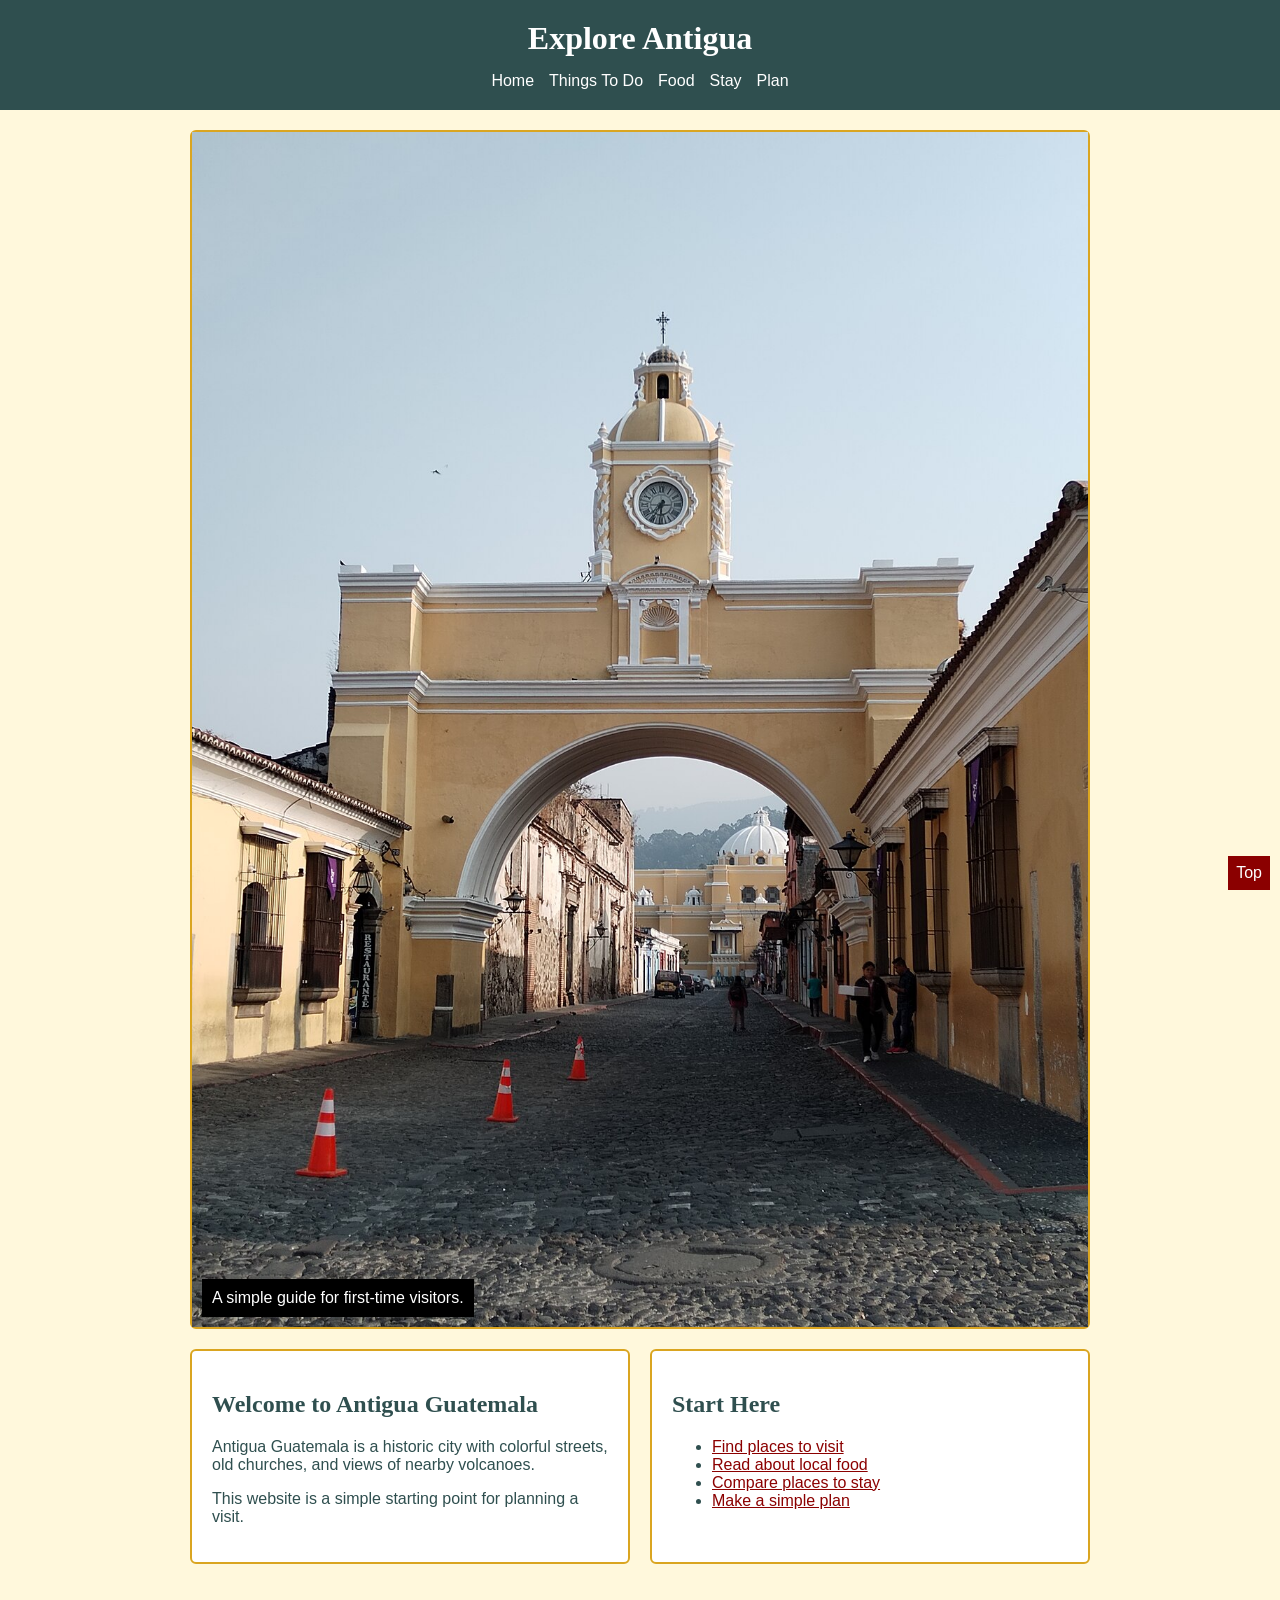
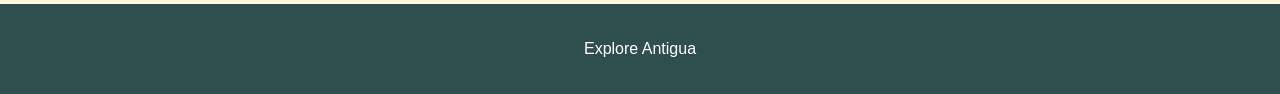
<file: project/index.html>
<!DOCTYPE html>
<html lang="en">
<head>
    <meta charset="UTF-8">
    <meta name="viewport" content="width=device-width, initial-scale=1.0">
    <title>Explore Antigua</title>
    <link rel="stylesheet" href="css/style.css">
</head>
<body id="top">
    <!-- site header -->
    <header>
        <h1>Explore Antigua</h1>
        <nav>
            <ul>
                <li><a href="index.html">Home</a></li>
                <li><a href="things-to-do.html">Things To Do</a></li>
                <li><a href="food.html">Food</a></li>
                <li><a href="stay.html">Stay</a></li>
                <li><a href="plan.html">Plan</a></li>
            </ul>
        </nav>
    </header>

    <main>
        <!-- home content -->
        <section class="hero">
            <img src="images/antigua-arch.jpg" alt="The Santa Catalina Arch in Antigua Guatemala">
            <p>A simple guide for first-time visitors.</p>
        </section>

        <div class="two-column">
            <section>
                <h2>Welcome to Antigua Guatemala</h2>
                <p>Antigua Guatemala is a historic city with colorful streets, old churches, and views of nearby volcanoes.</p>
                <p>This website is a simple starting point for planning a visit.</p>
            </section>

            <section>
                <h2>Start Here</h2>
                <ul>
                    <li><a href="things-to-do.html">Find places to visit</a></li>
                    <li><a href="food.html">Read about local food</a></li>
                    <li><a href="stay.html">Compare places to stay</a></li>
                    <li><a href="plan.html">Make a simple plan</a></li>
                </ul>
            </section>
        </div>

    </main>

    <!-- page footer -->
    <footer>
        <p>Explore Antigua</p>
    </footer>
    <a class="back-to-top" href="#top">Top</a>
</body>
</html>
</file>
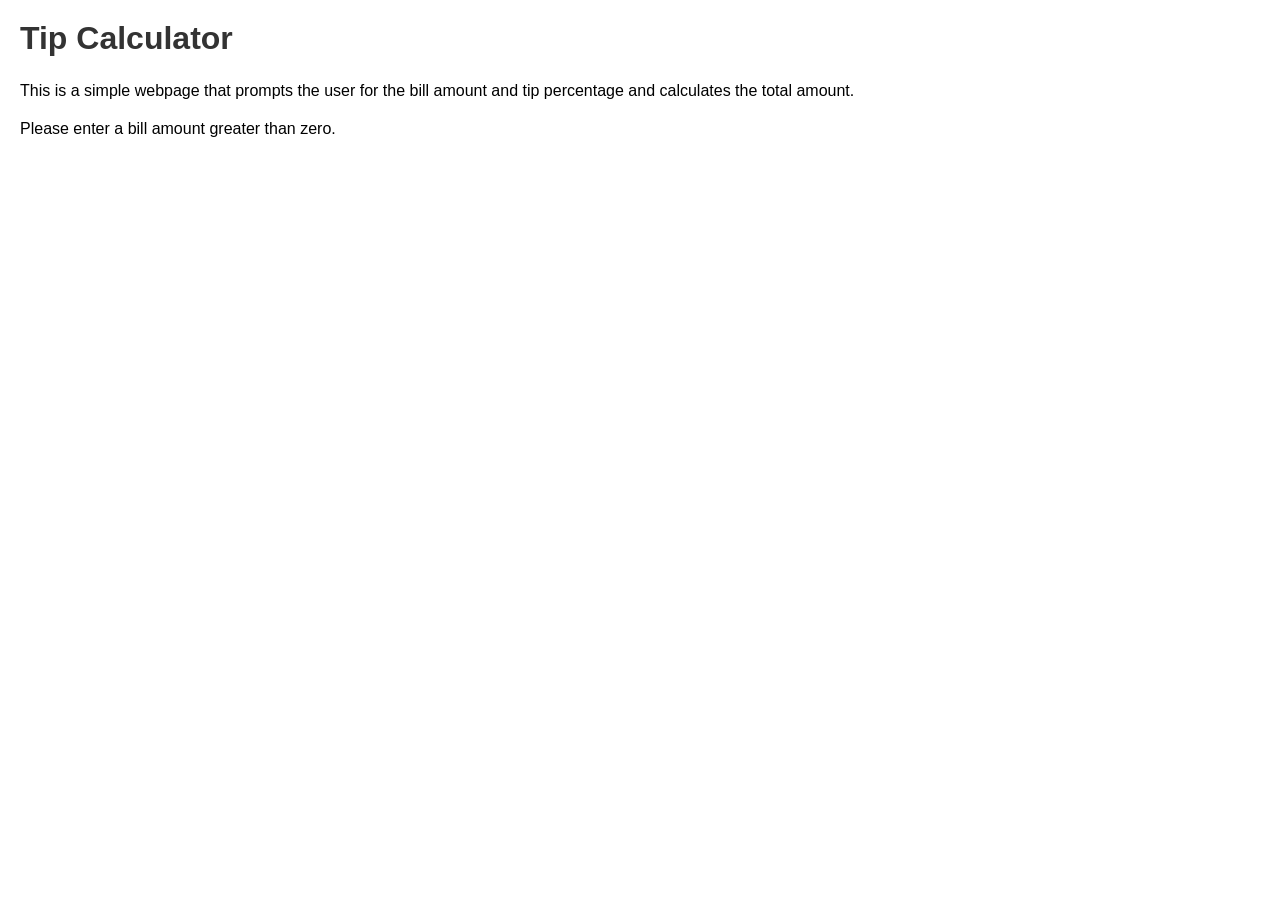
<file: Lab10/lab10.html>
<html lang="en">
<head>
    <meta charset="UTF-8">
    <meta name="viewport" content="width=device-width, initial-scale=1.0">
    <title>Document</title>
    <style>
        body {
            font-family: Arial, sans-serif;
            margin: 20px;
        }
        h1 {
            color: #333;
        }
        p {
            line-height: 1.6;
        }
    </style>
</head>
<body>
    <h1>Tip Calculator</h1>
    <p>This is a simple webpage that prompts the user for the bill amount and tip percentage and calculates the total amount.</p>
    <script>
        let billAmount = Number(prompt('What is the bill amount?'));
        let tipPercentage = 10;
        let tipAmount = billAmount * (tipPercentage / 100);
        if (billAmount < 0) {
            document.write("Negative amounts are not allowed. Please enter a valid bill amount.");
        } if (isNaN(billAmount)) {
            document.write("Invalid input. Please enter a numeric bill amount.");
        } if (billAmount === 0) {
            let totalAmount = billAmount + tipAmount;
            document.write("Please enter a bill amount greater than zero.");
        } if (billAmount > 0) {
            let totalAmount = billAmount + tipAmount;
            document.write("The total tip is: $" + tipAmount);
        }
    </script>
</body>
</html>
</file>
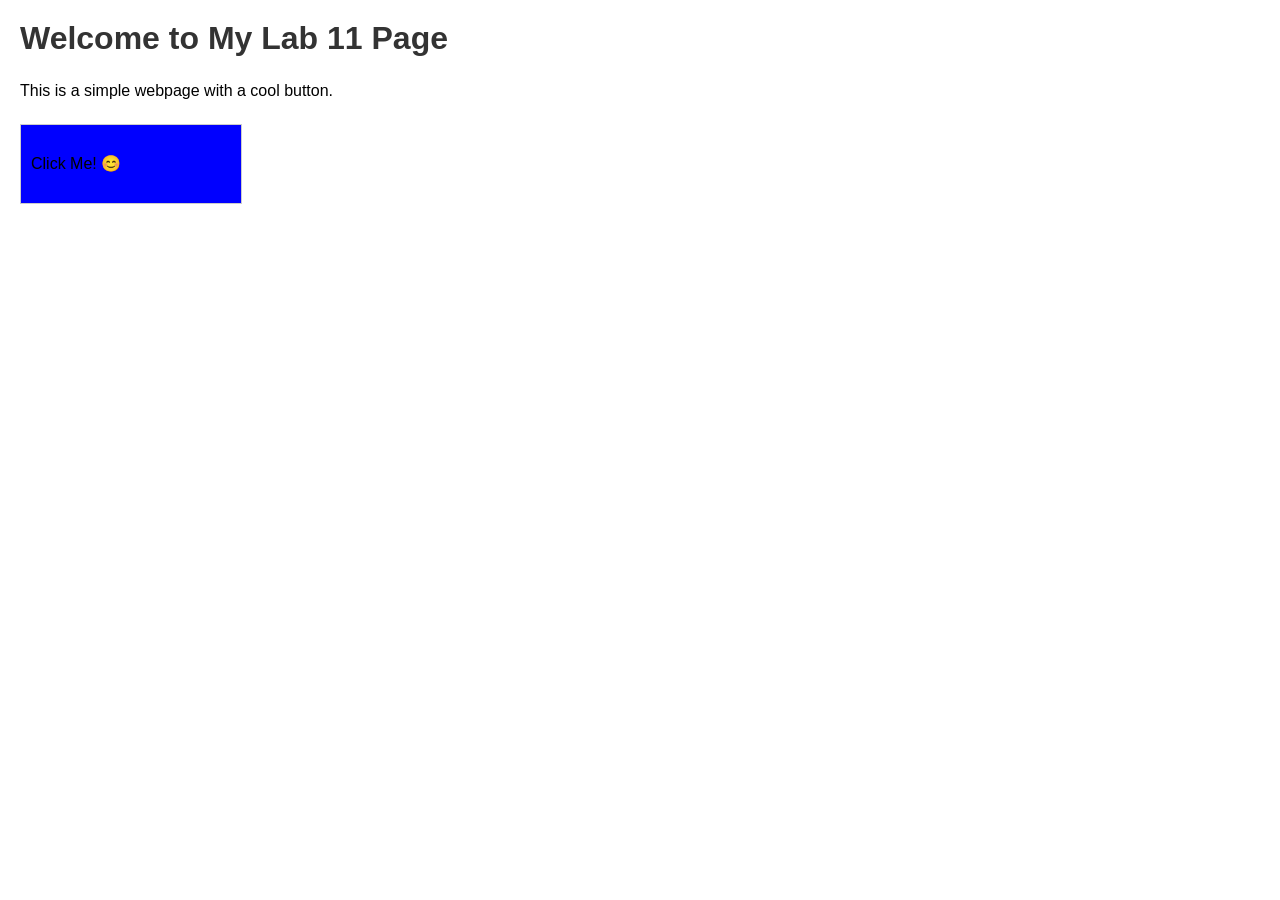
<file: Lab11/Lab11.html>
<html lang="en">
<head>
    <meta charset="UTF-8">
    <meta name="viewport" content="width=device-width, initial-scale=1.0">
    <title>Document</title>
    <style>
        body {
            font-family: Arial, sans-serif;
            margin: 20px;
        }
        h1 {
            color: #333;
        }
        p {
            line-height: 1.6;
        }
        #box {
            border: 1px solid #ccc;
            padding: 10px;
            margin-top: 20px;
            background-color: blue;
            width: 200px;
        }
        #box:hover {
            background-color: yellow;
        }
        #mouseArea {
        height: 75vh;
        }
    </style>
</head>
<body>
    <h1>Welcome to My Lab 11 Page</h1>
    <p>This is a simple webpage with a cool button.</p>
    <div id="box">
        <p id="name"></p>
    </div>
    <div id="mouseArea"></div>

    <script>
        const box = document.getElementById('box');
        console.log(box.innerText);

        const phrase = 'Click Me! 😊';
        const name = document.getElementById('name');
        name.textContent = phrase;

        function myFunction(event) {
            box.style.backgroundColor = 'green';
        }

        box.addEventListener('mouseover', function() {
            name.textContent = 'Do not click! 😠';
            box.style.backgroundColor = 'yellow';
        });
        box.addEventListener('mouseout', function() {
            name.textContent = 'Phew! 😌';
            box.style.backgroundColor = 'lightgreen';
            });
        box.addEventListener('click', function() {
            name.textContent = 'Ouch! 🤕';
            box.style.backgroundColor = 'red'
        });
        box.addEventListener('dblclick', function() {
            name.textContent = 'Double trouble! 🤩';
            box.style.backgroundColor = 'pink';
        });
          const mouseArea = document.getElementById("mouseArea");

        mouseArea.addEventListener("mousemove", function () {
            name.textContent = "I see you! 👀";
            box.style.backgroundColor = "lightblue";
        });        
        </script>
</body>
</html>
</file>
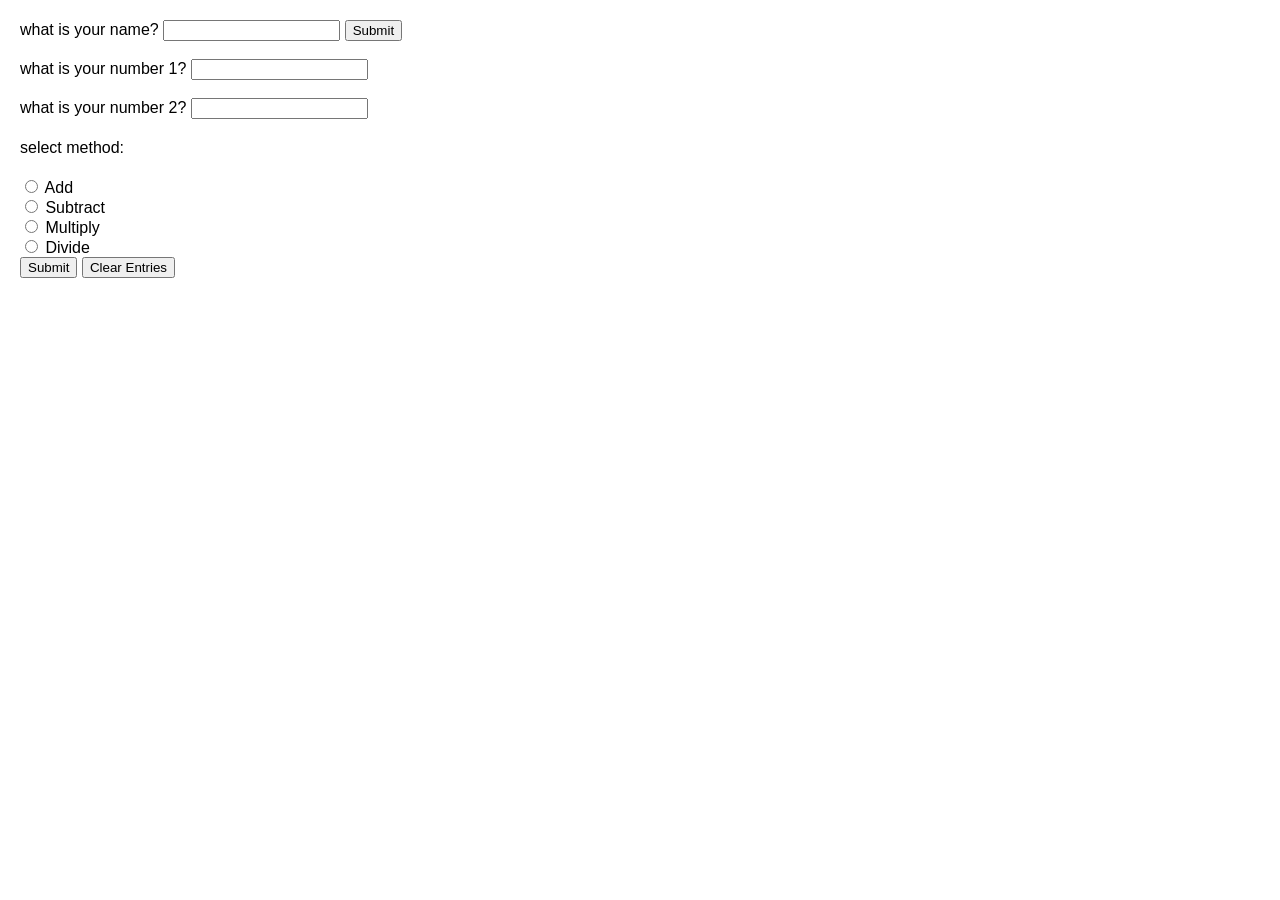
<file: Lab12/Lab12.html>
<html lang="en">
<head>
    <meta charset="UTF-8">
    <meta name="viewport" content="width=device-width, initial-scale=1.0">
    <title>Document</title>
    <style>
        body {
            font-family: Arial, sans-serif;
            margin: 20px;
        }
        h1 {
            color: #333;
        }
        p {
            line-height: 1.6;
        }
    </style>
</head>
<body>
    <form action="#">
        <label for="name">what is your name?</label>
        <input type="text" id="name" name="name">
        <button id="button" type="button">Submit</button>
        <br>
        <br>
        <label for="number1">what is your number 1?</label>
        <input type="number" id="number1" name="number1">
        <br>
        <br>
        <label for="number2">what is your number 2?</label>
        <input type="number" id="number2" name="number2">
        <br>
        <p> select method:</p>
        <input type="radio" name="method" value="add"> Add <br>
        <input type="radio" name="method" value="subtract"> Subtract <br>
        <input type="radio" name="method" value="multiply"> Multiply <br>
        <input type="radio" name="method" value="divide"> Divide <br>
        <button id="select" type="button">Submit</button>
        <button id="clear" type="submit">Clear Entries</button>
    </form>
    <p id="result1"></p>
    <p id="method-result"></p>        
    <script>
        const name = document.getElementById('name');
        const button = document.getElementById('button');
        const result1 = document.getElementById('result1');

        button.addEventListener('click', function(){
            result1.textContent = `Hello, ${name.value}!`;
        });

        const number1 = document.getElementById('number1');
        const number2 = document.getElementById('number2');
        const method = document.getElementById('method-result');

        console.log(number1.value);
        console.log(number2.value);
        console.log(method.value);

        document.getElementById('select').addEventListener('click', function(){
            const MyMethod = document.querySelector('input[name="method"]:checked');
            console.log(MyMethod.value);
            if (MyMethod.value === 'add') {
                method.textContent = "your number is " + (Number(number1.value) + Number(number2.value));
            } if (MyMethod.value === 'subtract') {
                method.textContent = "your number is " + (Number(number1.value) - Number(number2.value));
            } if (MyMethod.value === 'multiply') {
                method.textContent = "your number is " + (Number(number1.value) * Number(number2.value));
            } if (MyMethod.value === 'divide') {
                method.textContent = "your number is " + (Number(number1.value) / Number(number2.value));
            }
        })
    </script>

</body>
</html>
</file>
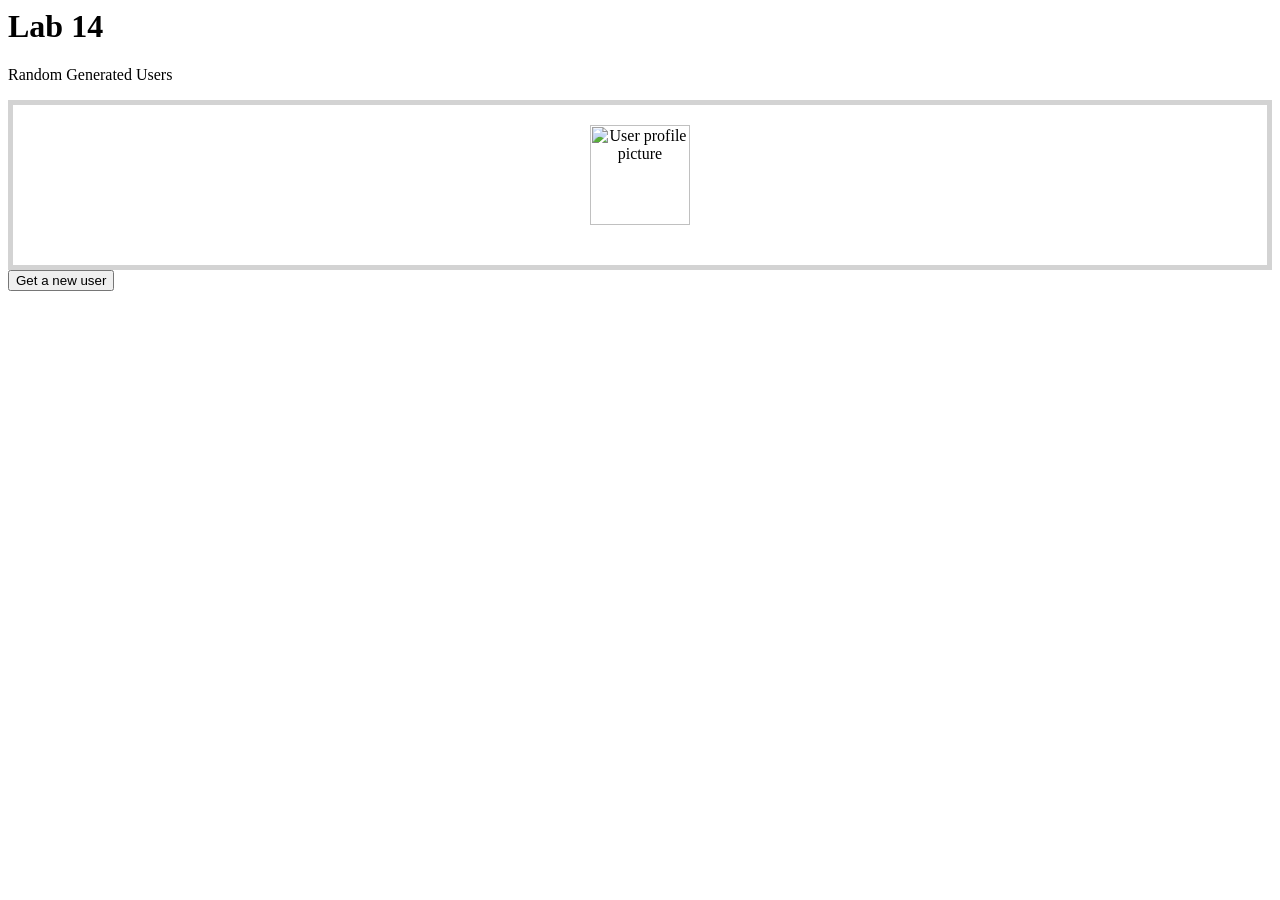
<file: Lab14/Lab14.html>
<html>
    <head>
        <meta charset="UTF-8" name="viewport" content="width=device-width, initial-scale=1.0">
        <title>Promise, fetch and API</title>
    </head>
    <body>
        <h1>Lab 14</h1>
        <p> Random Generated Users</p>
        <div style="border: 5px solid lightgray; padding: 20px; text-align: center;">
            <img id="picture" width="100" height="100" alt="User profile picture">
            <h2 id="name"></h2>
            <p id="email"></p>
            <p id="phone"></p>
        </div>
        <button id="button">Get a new user</button>
        <script>
            const site = 'https://randomuser.me/api/';

            const getUser = async () => {
                try {
                    const response = await fetch(site);
                    const data = await response.json();
                    const user = data.results[0];

                    document.getElementById('picture').src = user.picture.large;
                    document.getElementById('name').textContent = `${user.name.first} ${user.name.last}`;
                    document.getElementById('email').textContent = `Email: ${user.email}`;
                    document.getElementById('phone').textContent = `Phone: ${user.phone}`;
                } catch (error) {
                    console.error('Error fetching user:', error);
                }
            };
            getUser(); 
            const button = document.getElementById('button');
            button.addEventListener('click', getUser);

        </script>
    </body>
</html>
</file>
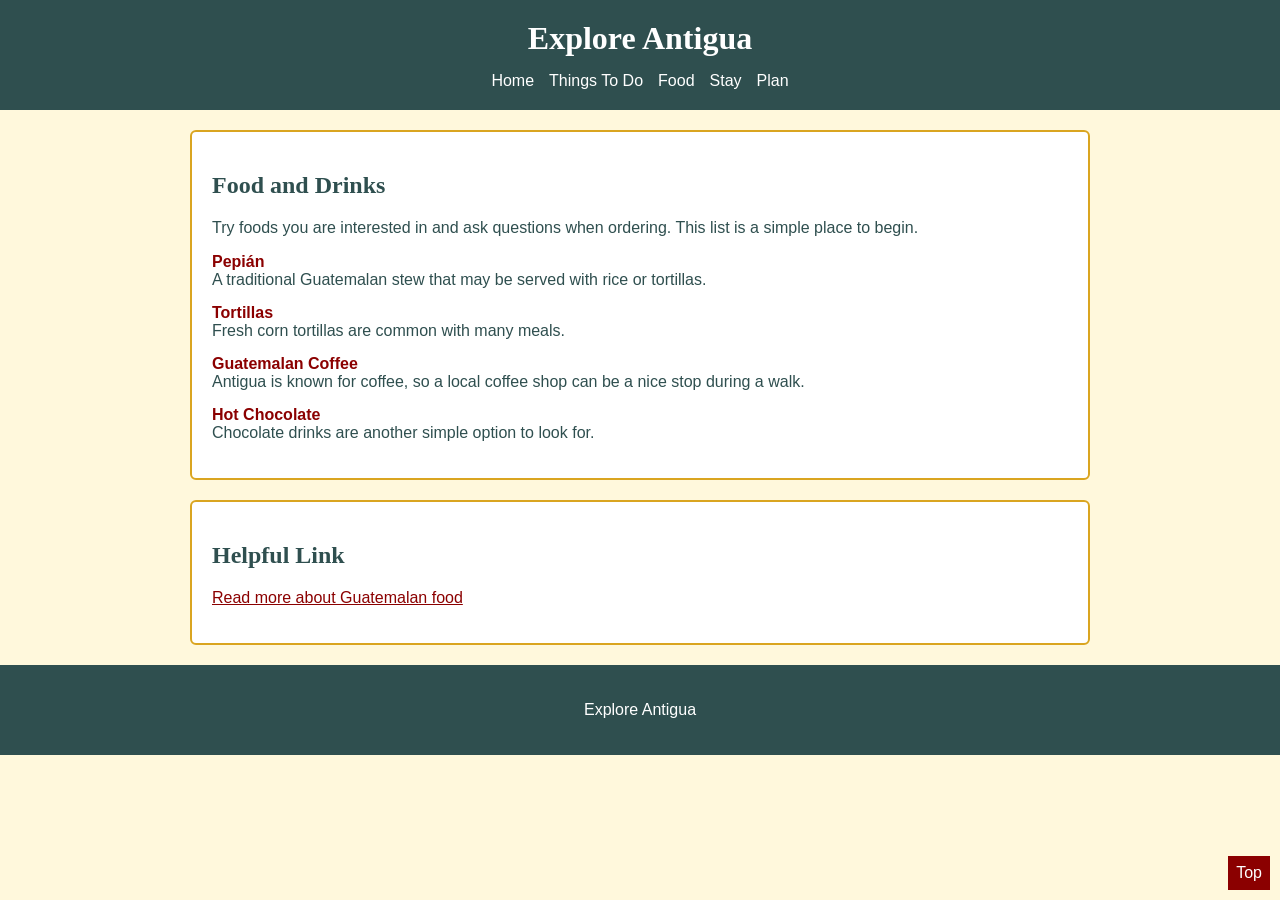
<file: project/food.html>
<!DOCTYPE html>
<html lang="en">
<head>
    <meta charset="UTF-8">
    <meta name="viewport" content="width=device-width, initial-scale=1.0">
    <title>Food - Explore Antigua</title>
    <link rel="stylesheet" href="css/style.css">
</head>
<body id="top">
    <!-- site header -->
    <header>
        <h1>Explore Antigua</h1>
        <nav>
            <ul>
                <li><a href="index.html">Home</a></li>
                <li><a href="things-to-do.html">Things To Do</a></li>
                <li><a href="food.html">Food</a></li>
                <li><a href="stay.html">Stay</a></li>
                <li><a href="plan.html">Plan</a></li>
            </ul>
        </nav>
    </header>

    <main>
        <!-- food content -->
        <section>
            <h2>Food and Drinks</h2>
            <p>Try foods you are interested in and ask questions when ordering. This list is a simple place to begin.</p>
            <dl>
                <dt>Pepián</dt>
                <dd>A traditional Guatemalan stew that may be served with rice or tortillas.</dd>

                <dt>Tortillas</dt>
                <dd>Fresh corn tortillas are common with many meals.</dd>

                <dt>Guatemalan Coffee</dt>
                <dd>Antigua is known for coffee, so a local coffee shop can be a nice stop during a walk.</dd>

                <dt>Hot Chocolate</dt>
                <dd>Chocolate drinks are another simple option to look for.</dd>
            </dl>
        </section>

        <section>
            <h2>Helpful Link</h2>
            <p><a href="https://www.guatemala.com/comida/">Read more about Guatemalan food</a></p>
        </section>
    </main>

    <!-- page footer -->
    <footer>
        <p>Explore Antigua</p>
    </footer>
    <a class="back-to-top" href="#top">Top</a>
</body>
</html>
</file>
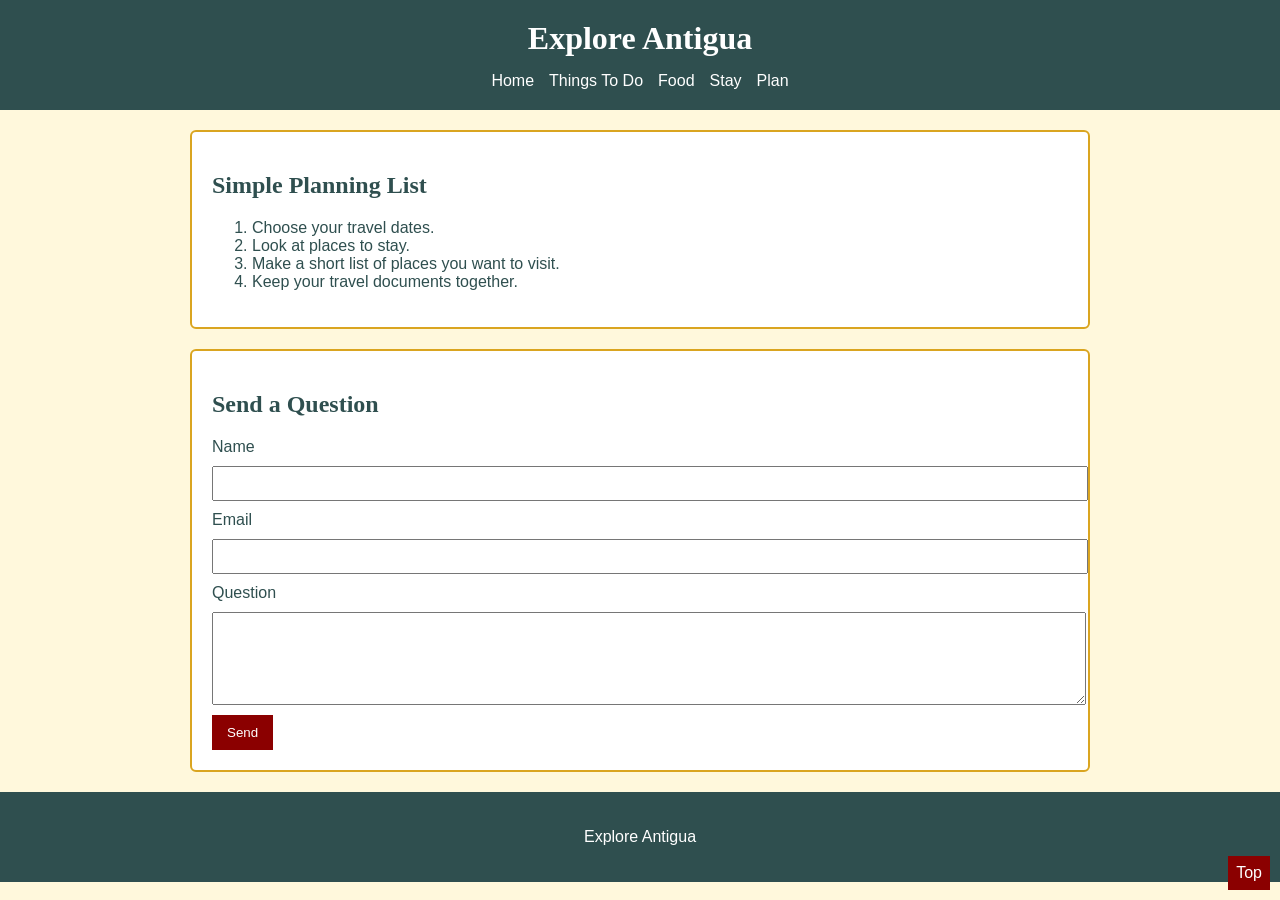
<file: project/plan.html>
<!DOCTYPE html>
<html lang="en">
<head>
    <meta charset="UTF-8">
    <meta name="viewport" content="width=device-width, initial-scale=1.0">
    <title>Plan - Explore Antigua</title>
    <link rel="stylesheet" href="css/style.css">
</head>
<body id="top">
    <!-- site header -->
    <header>
        <h1>Explore Antigua</h1>
        <nav>
            <ul>
                <li><a href="index.html">Home</a></li>
                <li><a href="things-to-do.html">Things To Do</a></li>
                <li><a href="food.html">Food</a></li>
                <li><a href="stay.html">Stay</a></li>
                <li><a href="plan.html">Plan</a></li>
            </ul>
        </nav>
    </header>

    <main>
        <!-- plan and form -->
        <section>
            <h2>Simple Planning List</h2>
            <ol>
                <li>Choose your travel dates.</li>
                <li>Look at places to stay.</li>
                <li>Make a short list of places you want to visit.</li>
                <li>Keep your travel documents together.</li>
            </ol>
        </section>

        <form action="#">
            <h2>Send a Question</h2>
            <label for="name">Name</label>
            <input type="text" id="name" name="name" required>

            <label for="email">Email</label>
            <input type="email" id="email" name="email" required>

            <label for="question">Question</label>
            <textarea id="question" name="question" rows="5" required></textarea>

            <button type="submit">Send</button>
        </form>
    </main>

    <!-- page footer -->
    <footer>
        <p>Explore Antigua</p>
    </footer>
    <a class="back-to-top" href="#top">Top</a>
</body>
</html>
</file>
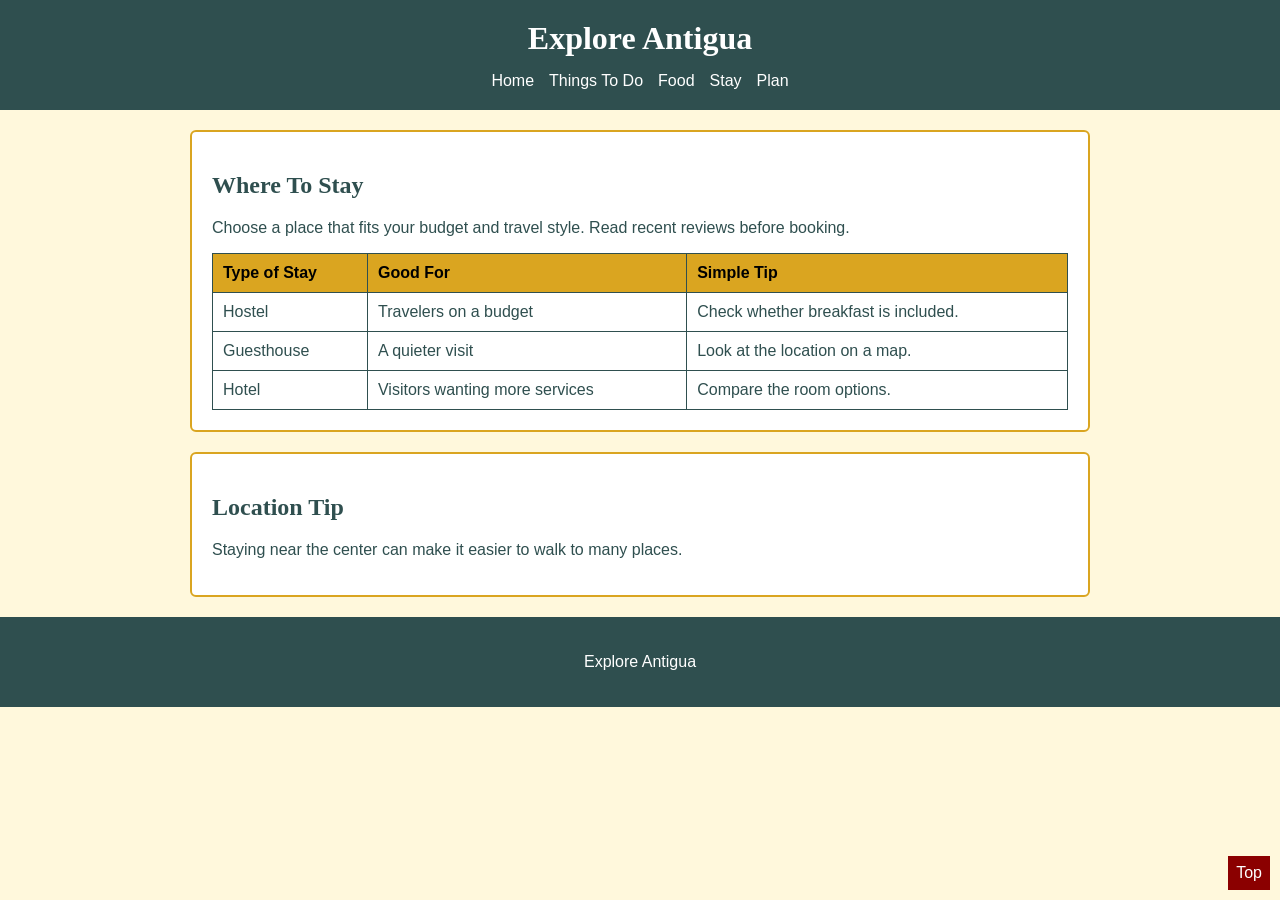
<file: project/stay.html>
<!DOCTYPE html>
<html lang="en">
<head>
    <meta charset="UTF-8">
    <meta name="viewport" content="width=device-width, initial-scale=1.0">
    <title>Stay - Explore Antigua</title>
    <link rel="stylesheet" href="css/style.css">
</head>
<body id="top">
    <!-- site header -->
    <header>
        <h1>Explore Antigua</h1>
        <nav>
            <ul>
                <li><a href="index.html">Home</a></li>
                <li><a href="things-to-do.html">Things To Do</a></li>
                <li><a href="food.html">Food</a></li>
                <li><a href="stay.html">Stay</a></li>
                <li><a href="plan.html">Plan</a></li>
            </ul>
        </nav>
    </header>

    <main>
        <!-- stay content -->
        <section>
            <h2>Where To Stay</h2>
            <p>Choose a place that fits your budget and travel style. Read recent reviews before booking.</p>
            <table>
                <thead>
                    <tr>
                        <th>Type of Stay</th>
                        <th>Good For</th>
                        <th>Simple Tip</th>
                    </tr>
                </thead>
                <tbody>
                    <tr>
                        <td>Hostel</td>
                        <td>Travelers on a budget</td>
                        <td>Check whether breakfast is included.</td>
                    </tr>
                    <tr>
                        <td>Guesthouse</td>
                        <td>A quieter visit</td>
                        <td>Look at the location on a map.</td>
                    </tr>
                    <tr>
                        <td>Hotel</td>
                        <td>Visitors wanting more services</td>
                        <td>Compare the room options.</td>
                    </tr>
                </tbody>
            </table>
        </section>

        <section>
            <h2>Location Tip</h2>
            <p>Staying near the center can make it easier to walk to many places.</p>
        </section>
    </main>

    <!-- page footer -->
    <footer>
        <p>Explore Antigua</p>
    </footer>
    <a class="back-to-top" href="#top">Top</a>
</body>
</html>
</file>
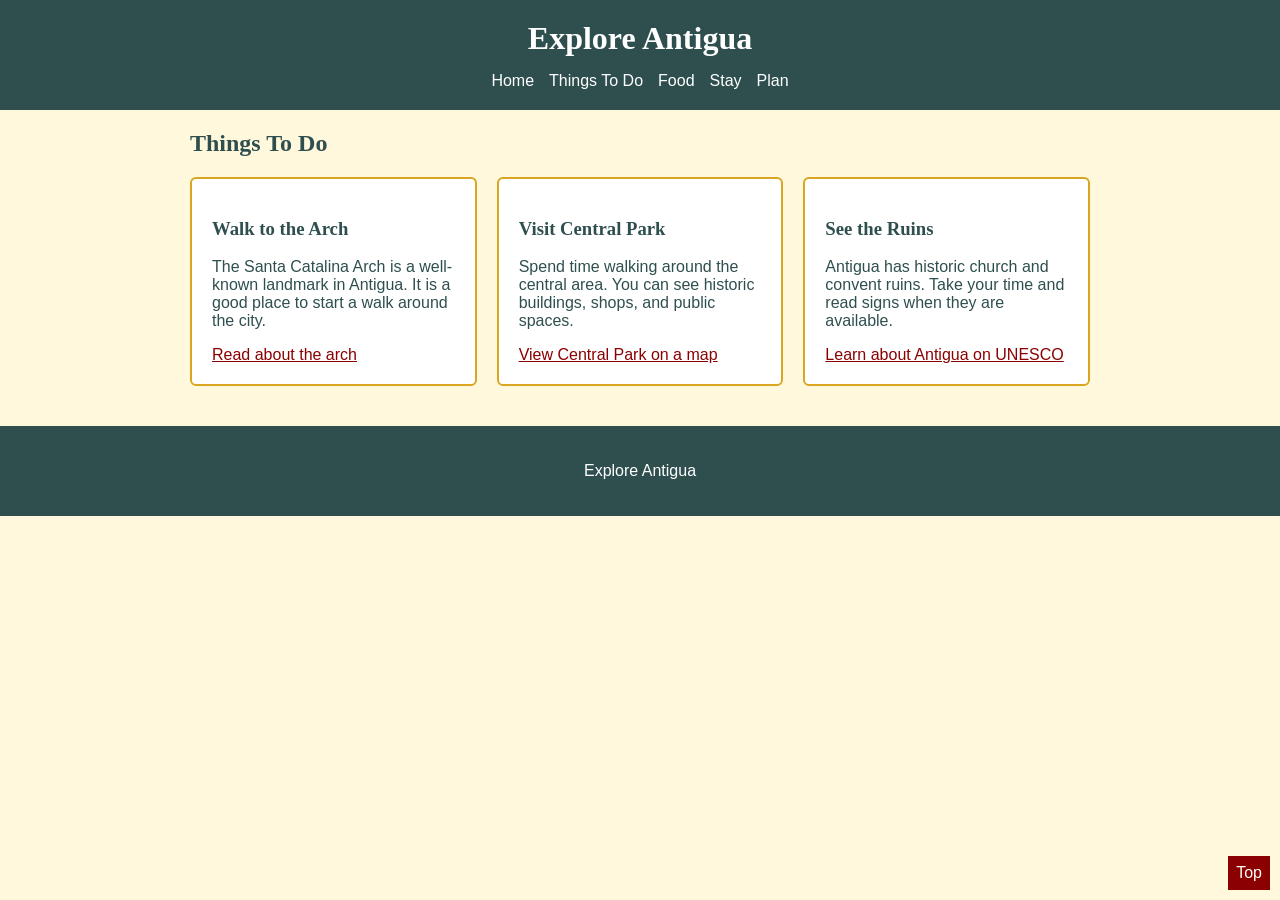
<file: project/things-to-do.html>
<!DOCTYPE html>
<html lang="en">
<head>
    <meta charset="UTF-8">
    <meta name="viewport" content="width=device-width, initial-scale=1.0">
    <title>Things To Do - Explore Antigua</title>
    <link rel="stylesheet" href="css/style.css">
</head>
<body id="top">
    <!-- site header -->
    <header>
        <h1>Explore Antigua</h1>
        <nav>
            <ul>
                <li><a href="index.html">Home</a></li>
                <li><a href="things-to-do.html">Things To Do</a></li>
                <li><a href="food.html">Food</a></li>
                <li><a href="stay.html">Stay</a></li>
                <li><a href="plan.html">Plan</a></li>
            </ul>
        </nav>
    </header>

    <main>
        <!-- things to do -->
        <h2>Things To Do</h2>
        <div class="card-row">
            <article>
                <h3>Walk to the Arch</h3>
                <p>The Santa Catalina Arch is a well-known landmark in Antigua. It is a good place to start a walk around the city.</p>
                <a href="https://en.wikipedia.org/wiki/Arco_de_Santa_Catalina">Read about the arch</a>
            </article>

            <article>
                <h3>Visit Central Park</h3>
                <p>Spend time walking around the central area. You can see historic buildings, shops, and public spaces.</p>
                <a href="https://www.google.com/maps/search/?api=1&amp;query=Parque+Central+Antigua+Guatemala">View Central Park on a map</a>
            </article>

            <article>
                <h3>See the Ruins</h3>
                <p>Antigua has historic church and convent ruins. Take your time and read signs when they are available.</p>
                <a href="https://whc.unesco.org/en/list/65/">Learn about Antigua on UNESCO</a>
            </article>
        </div>
    </main>

    <!-- page footer -->
    <footer>
        <p>Explore Antigua</p>
    </footer>
    <a class="back-to-top" href="#top">Top</a>
</body>
</html>
</file>
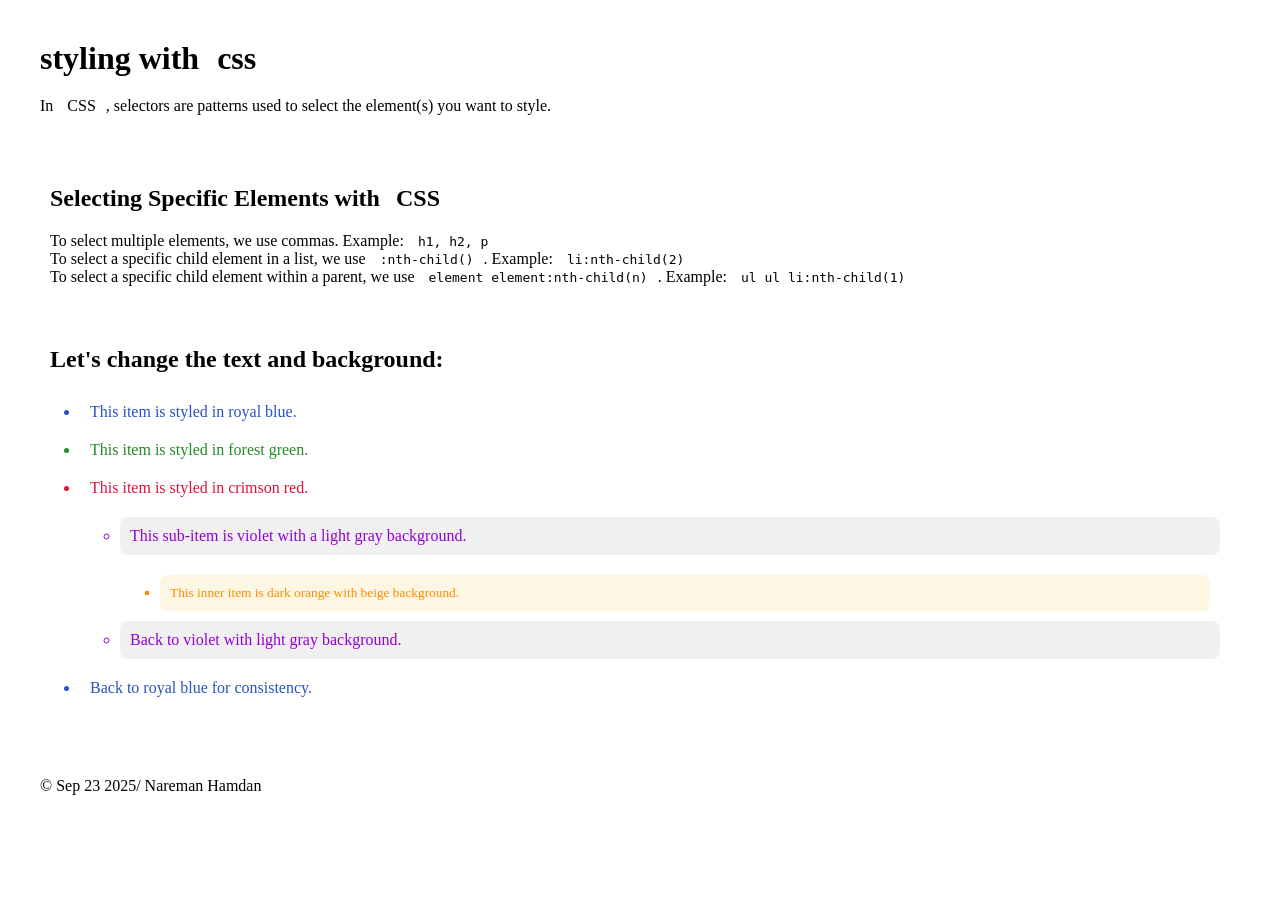
<file: Lab3/Nested-List/styling with CSS.html>
<!DOCTYPE html>
<html lang="en">
<head>
  <meta charset="UTF-8">
  <meta name="viewport" content="width=device-width, initial-scale=1.0">
  <title>Styling with CSS</title>
  <link rel="stylesheet" href="style.css">
</head>
<body>


  <header>
    <h1>styling with <span>css</span></h1>
    <p>In <span>CSS</span>, selectors are patterns used to select the element(s) you want to style.</p>
  </header>

 <main>

    <section>
      <h2>Selecting Specific Elements with <span>CSS</span></h2>
      <p>
        To select multiple elements, we use commas. Example: <code>h1, h2, p</code><br>
        To select a specific child element in a list, we use <code>:nth-child()</code>. Example: <code>li:nth-child(2)</code><br>
        To select a specific child element within a parent, we use <code>element element:nth-child(n)</code>. Example: <code>ul ul li:nth-child(1)</code>

      </p>
    </section>
    
    <section>
        <h2>Let's change the text and background:</h2>
        <ul>
          <li>This item is styled in royal blue.</li>
          <li>This item is styled in forest green.</li>
          <li>This item is styled in crimson red.</li>

          <ul>
            <li>This sub-item is violet with a light gray background.</li>
            <ul>
              <li>This inner item is dark orange with beige background.</li>
            </ul>
            <li>Back to violet with light gray background.</li>
          </ul>

          <li>Back to royal blue for consistency.</li>
        </ul>
      </section>
  
  </main>

  <footer>
    <p>&#169; Sep 23 2025/ Nareman Hamdan</p>
  </footer>

</body>
</html>
</file>
<file: project/css/style.css>
/* main page */
body {
    margin: 0;
    background-color: cornsilk;
    color: darkslategray;
    font-family: Arial, sans-serif;
}

/* top of page */
header {
    background-color: darkslategray;
    color: white;
    padding: 20px;
    text-align: center;
}

/* heading fonts */
header h1,
h2,
h3 {
    font-family: Georgia, serif;
}

header h1 {
    margin: 0;
}

/* nav links */
nav ul {
    display: flex;
    justify-content: center;
    gap: 15px;
    list-style-type: none;
    margin: 15px 0 0 0;
    padding: 0;
}

nav a {
    color: white;
    text-decoration: none;
}

nav a:hover {
    color: gold;
}

/* page content */
main {
    max-width: 900px;
    margin: 20px auto;
    padding: 0 20px;
}

/* main boxes */
section,
article,
form {
    background-color: white;
    border: 2px solid goldenrod;
    border-radius: 6px;
    margin-bottom: 20px;
    padding: 20px;
}

/* home image */
.hero {
    position: relative;
    padding: 0;
}

.hero img {
    display: block;
    width: 100%;
}

.hero p {
    position: absolute;
    bottom: 10px;
    left: 10px;
    background-color: black;
    color: white;
    margin: 0;
    padding: 10px;
}

/* page rows */
.two-column,
.card-row {
    display: flex;
    gap: 20px;
}

.two-column section,
.card-row article {
    flex: 1;
}

.card-row {
    flex-wrap: wrap;
}

/* food list */
dt {
    color: darkred;
    font-weight: bold;
    margin-top: 15px;
}

dd {
    margin-left: 0;
}

/* stay table */
table {
    border-collapse: collapse;
    width: 100%;
}

th,
td {
    border: 1px solid darkslategray;
    padding: 10px;
    text-align: left;
}

th {
    background-color: goldenrod;
    color: black;
}

/* plan form */
label,
input,
textarea {
    display: block;
    width: 100%;
    margin-bottom: 10px;
}

input,
textarea {
    padding: 8px;
}

button {
    background-color: darkred;
    border: none;
    color: white;
    padding: 10px 15px;
}

a {
    color: darkred;
}

/* top button */
.back-to-top {
    background-color: darkred;
    bottom: 10px;
    color: white;
    padding: 8px;
    position: fixed;
    right: 10px;
    text-decoration: none;
}

/* bottom of page */
footer {
    background-color: darkslategray;
    color: white;
    padding: 20px;
    text-align: center;
}

/* small screens */
@media (max-width: 700px) {
    nav ul,
    .two-column,
    .card-row {
        flex-direction: column;
    }

    .hero p {
        position: static;
    }
}
</file>
<file: Lab3/Nested-List/style.css>
*{
    padding:10px;
    margin:0;
}


section{  
  margin: 20px 0;
}

ul{    
  padding-left: 40px;
}

ul ul ul {
  margin-top: 10px;
}

/* Add style here */

main section:nth-of-type(2) > ul > li:nth-child(1) {
  color: #2a52be;
}

main section:nth-of-type(2) > ul > li:nth-child(2) {
  color: #228b22;
}

main section:nth-of-type(2) > ul > li:nth-child(3) {
  color: #dc143c;
}

main section:nth-of-type(2) > ul > ul > li:nth-child(1),
main section:nth-of-type(2) > ul > ul > li:nth-child(3) {
  background-color: #f0f0f0;
  border-radius: 8px;
  color: #9400d3;
}

main section:nth-of-type(2) > ul > ul > ul > li:nth-child(1) {
  background-color: #fdf6e3;
  border-radius: 8px;
  color: #ff8c00;
  font-size: smaller;
}

main section:nth-of-type(2) > ul > li:last-child {
  color: #2a52be;
}
</file>
